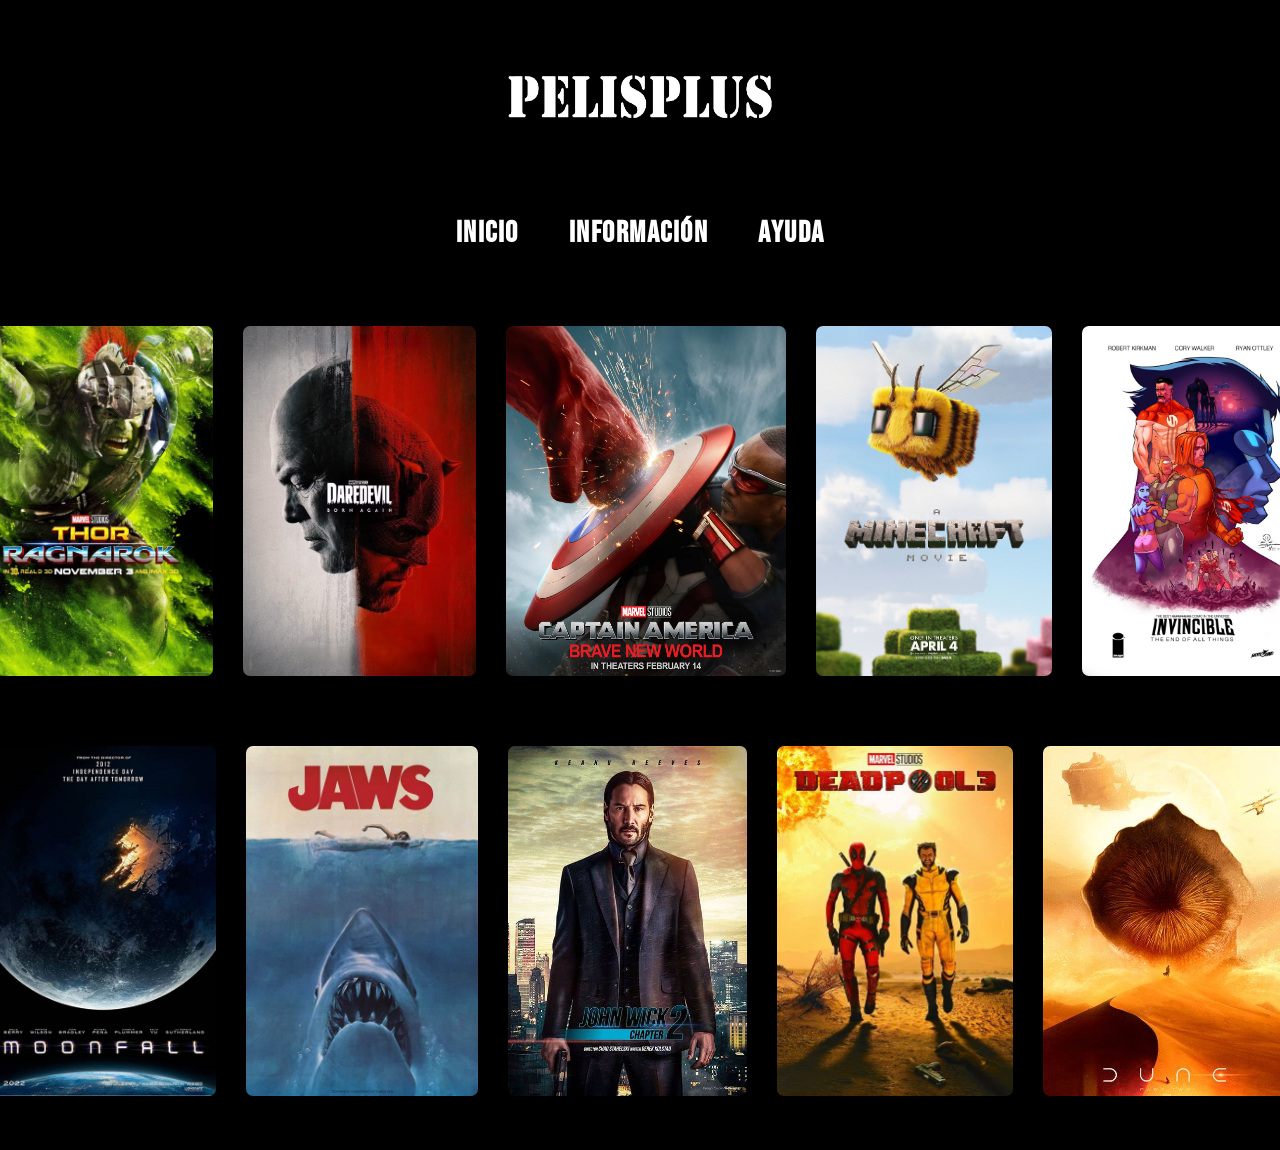
<file: Index.html>
<!DOCTYPE html>
<html lang="en">
<head>
    <link rel="preconnect" href="https://fonts.googleapis.com">
    <link rel="preconnect" href="https://fonts.gstatic.com" crossorigin>
    <link href="https://fonts.googleapis.com/css2?family=Bebas+Neue&family=League+Gothic&display=swap" rel="stylesheet">
    <meta charset="UTF-8">
    <meta name="viewport" content="width=device-width, initial-scale=1.0">
    <link rel="stylesheet" href="Estilo.css">
    <title>PelisArian</title>
</head>
<body>
    
<header>
    <img src="assets/headerlogo-removebg-preview.png" alt="logo">
</header>

<navbar>
    <a href="Index.html">INICIO</a>
    <a href="Información.html">INFORMACIÓN</a>
    <a href="Ayuda.html">AYUDA</a>
</navbar>

<div class="container">
   <div class="peliculas">
    <img src="assets/thor-ragnarok-poster-hulk.avif" alt="marvel2">
    <img src="assets/daredevil-born-again-poster.avif" alt="marvel3">
    <img src="assets/Captain-America-Brave-New-World-Poster.webp" alt="marvel">
    <img src="assets/minecraft_poster.jpeg" alt="minecraft">
    <img src="assets/invincible s4_poster.jpg" alt="heroes">
   </div>
</div>

<div class="container2">
    <div class="peliculas2">
        <img src="assets/moonfall_poster.jpeg" alt="marvel2">
    <img src="assets/jaws_poster.jpeg" alt="marvel3">
    <img src="assets/jonkwick_poster.jpeg" alt="marvel">
    <img src="assets/deadpoolxwolverine_poster.jpeg" alt="minecraft">
    <img src="assets/dune_poster.jpeg" alt="heroes">
    </div>
</div>
<br>
<br>
<br>
    
</body>
</html>
</file>
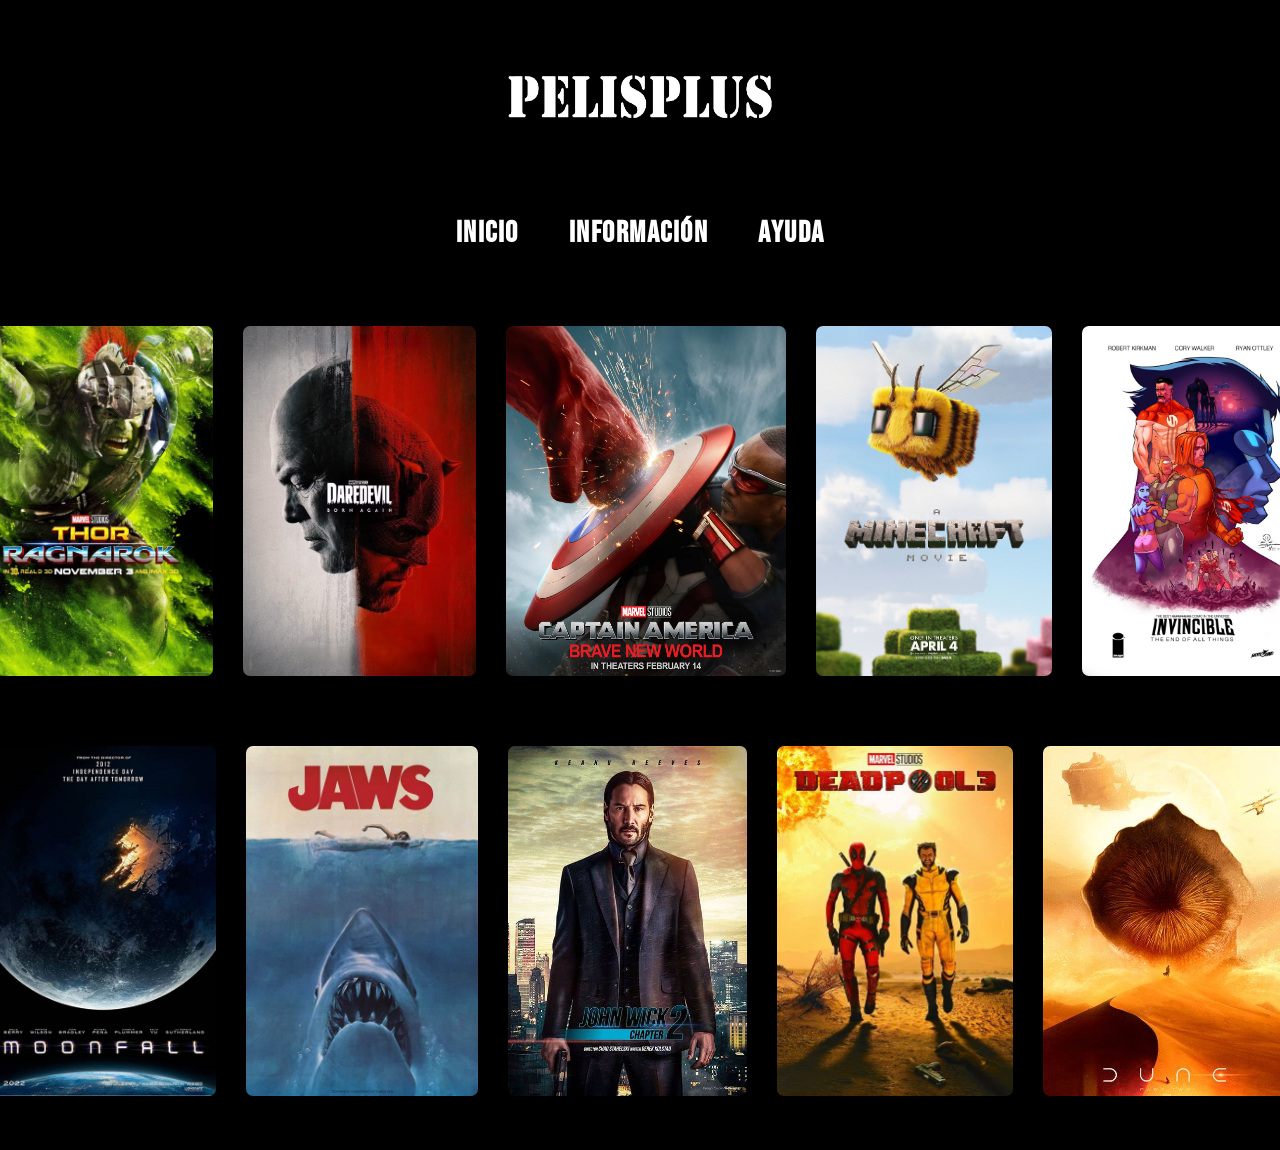
<file: index.html>
<!DOCTYPE html>
<html lang="en">
<head>
    <link rel="preconnect" href="https://fonts.googleapis.com">
    <link rel="preconnect" href="https://fonts.gstatic.com" crossorigin>
    <link href="https://fonts.googleapis.com/css2?family=Bebas+Neue&family=League+Gothic&display=swap" rel="stylesheet">
    <meta charset="UTF-8">
    <meta name="viewport" content="width=device-width, initial-scale=1.0">
    <link rel="stylesheet" href="Estilo.css">
    <title>PelisArian</title>
</head>
<body>
    
<header>
    <img src="assets/headerlogo-removebg-preview.png" alt="logo">
</header>

<navbar>
    <a href="index.html">INICIO</a>
    <a href="informacion.html">INFORMACIÓN</a>
    <a href="ayuda.html">AYUDA</a>
</navbar>

<div class="container">
   <div class="peliculas">
    <img src="assets/thor-ragnarok-poster-hulk.avif" alt="marvel2">
    <img src="assets/daredevil-born-again-poster.avif" alt="marvel3">
    <img src="assets/Captain-America-Brave-New-World-Poster.webp" alt="marvel">
    <img src="assets/minecraft_poster.jpeg" alt="minecraft">
    <img src="assets/invincible s4_poster.jpg" alt="heroes">
   </div>
</div>

<div class="container2">
    <div class="peliculas2">
        <img src="assets/moonfall_poster.jpeg" alt="marvel2">
    <img src="assets/jaws_poster.jpeg" alt="marvel3">
    <img src="assets/jonkwick_poster.jpeg" alt="marvel">
    <img src="assets/deadpoolxwolverine_poster.jpeg" alt="minecraft">
    <img src="assets/dune_poster.jpeg" alt="heroes">
    </div>
</div>
<br>
<br>
<br>
    
</body>
</html>
</file>
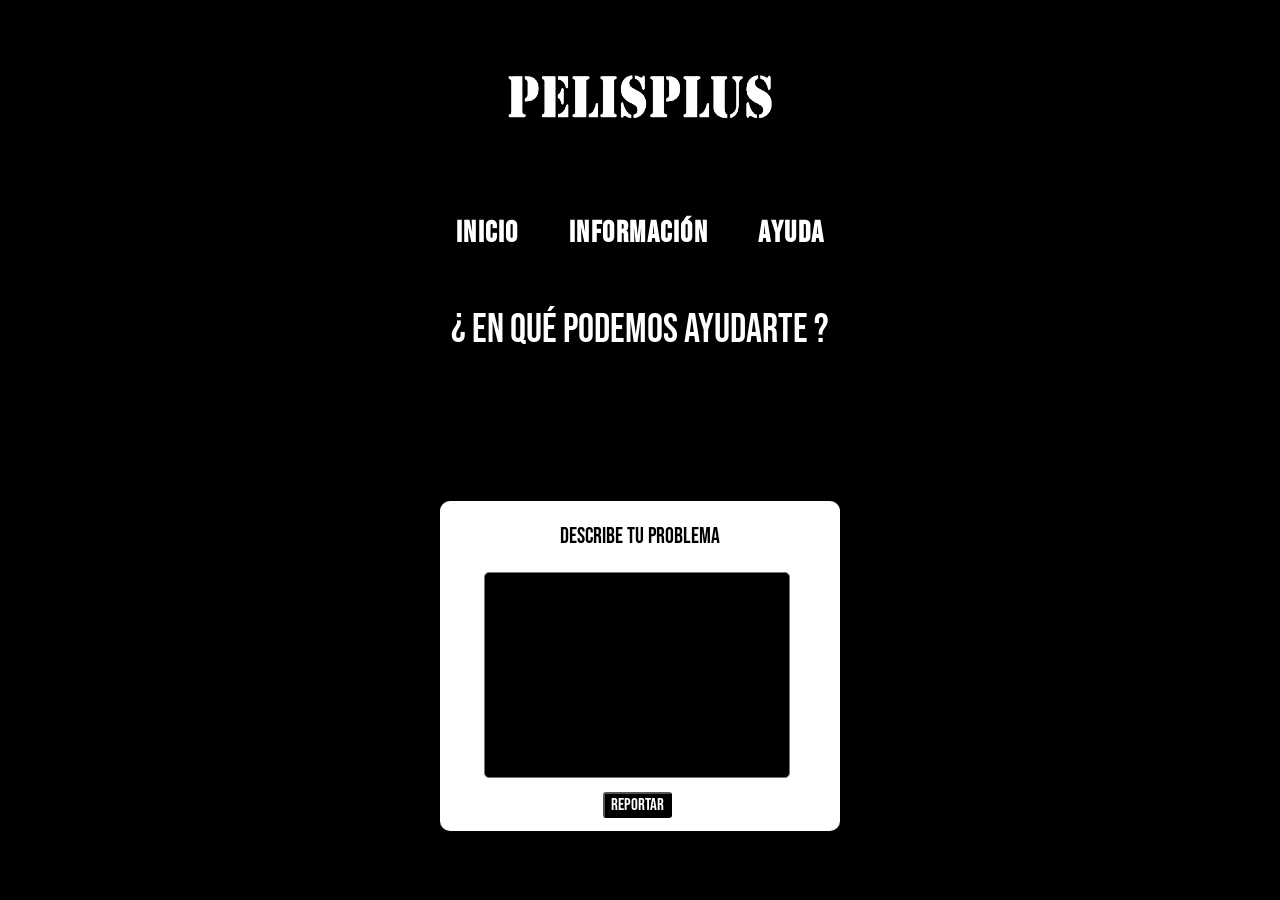
<file: Ayuda.html>
<!DOCTYPE html>
<html lang="en">
<head>
    <link rel="preconnect" href="https://fonts.googleapis.com">
    <link rel="preconnect" href="https://fonts.gstatic.com" crossorigin>
    <link href="https://fonts.googleapis.com/css2?family=Bebas+Neue&family=League+Gothic&display=swap" rel="stylesheet">
    <meta charset="UTF-8">
    <link rel="stylesheet" href="Estilo.css">
    <meta name="viewport" content="width=device-width, initial-scale=1.0">
    <title>AYUDA</title>
</head>
<body>

    <header>
        <img src="assets/headerlogo-removebg-preview.png" alt="logo">
    </header>
    
    <navbar>
        <a href="index.html">INICIO</a>
        <a href="informacion.html">INFORMACIÓN</a>
        <a href="ayuda.html">AYUDA</a>
    </navbar>

    <div class="Text-1">
        ¿ En Qué Podemos Ayudarte ?
    </div>

<br>
<br>
<br>

    <div class="formulario">
     <p>Describe tu problema </p>
       <textarea class="respuesta"></textarea>
       <input class="enviar" type="submit" value="Reportar" name="Reportes">
    </div>

<br>
<br>
<br>
</body>
</html>
</file>
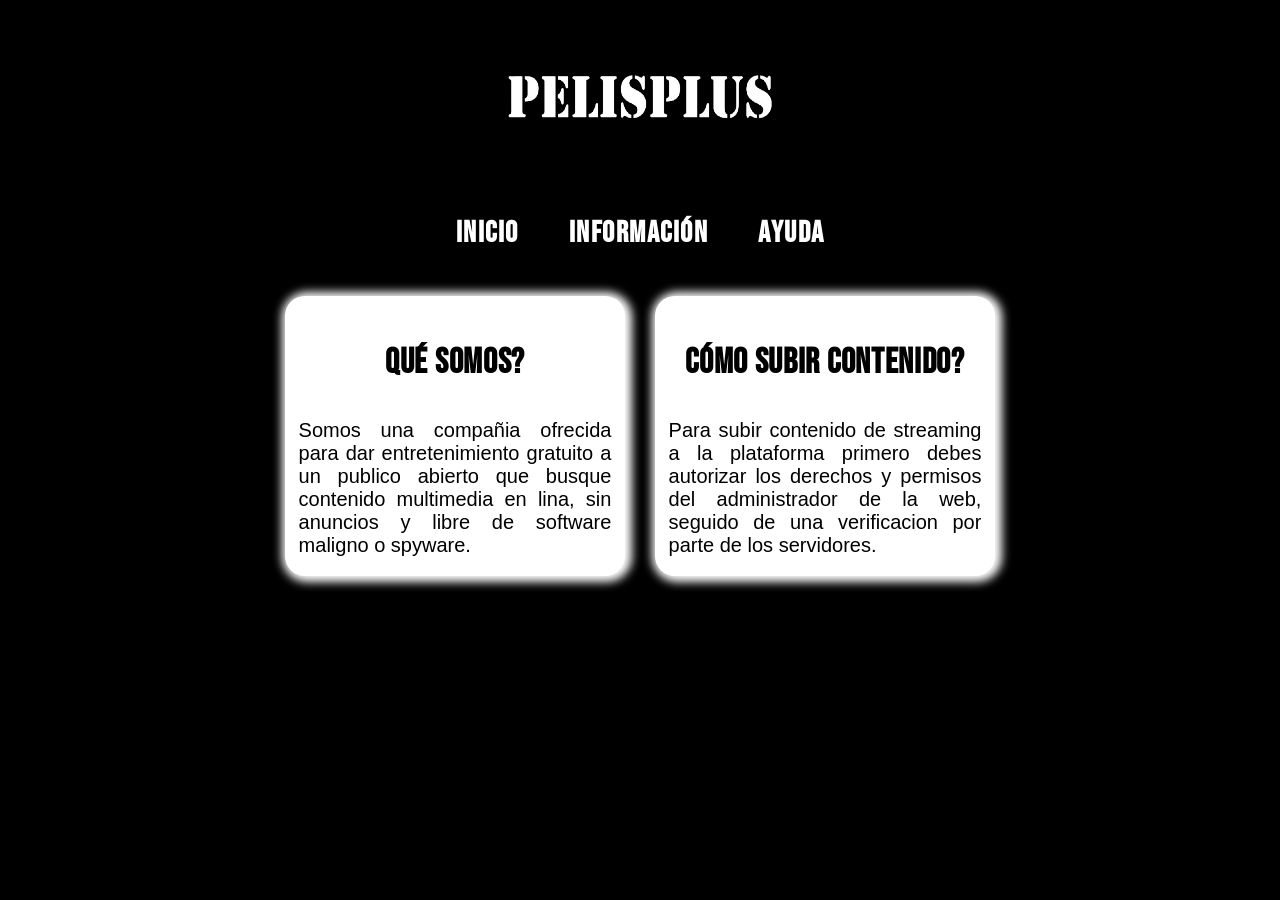
<file: Informacion.html>
<!DOCTYPE html>
<html lang="en">
<head>
    <link rel="preconnect" href="https://fonts.googleapis.com">
    <link rel="preconnect" href="https://fonts.gstatic.com" crossorigin>
    <link href="https://fonts.googleapis.com/css2?family=Bebas+Neue&family=League+Gothic&display=swap" rel="stylesheet">
    <meta charset="UTF-8">
    <link rel="stylesheet" href="Estilo.css">
    <meta name="viewport" content="width=device-width, initial-scale=1.0">
    <title>INFORMACIÓN</title>
</head>
<body>

    <header>
        <img src="assets/headerlogo-removebg-preview.png" alt="logo">
    </header>
    
    <navbar>
        <a href="index.html">INICIO</a>
        <a href="informacion.html">INFORMACIÓN</a>
        <a href="ayuda.html">AYUDA</a>
    </navbar>

     <div class="principal">
        <div class="aboutus">
            <h3>Qué somos?</h3>
            <p>Somos una compañia ofrecida para dar entretenimiento gratuito a un publico
               abierto que busque contenido multimedia en lina, sin anuncios y libre de 
               software maligno o spyware.</p>
        </div>

        <div class="subircontenido">
            <h3>Cómo subir contenido?</h3>
            <p>Para subir contenido de streaming a la plataforma primero debes autorizar
            los derechos y permisos del administrador de la web, seguido de una verificacion
            por parte de los servidores.   </p>
        </div>
     </div>


    </body>
    </html>
</file>
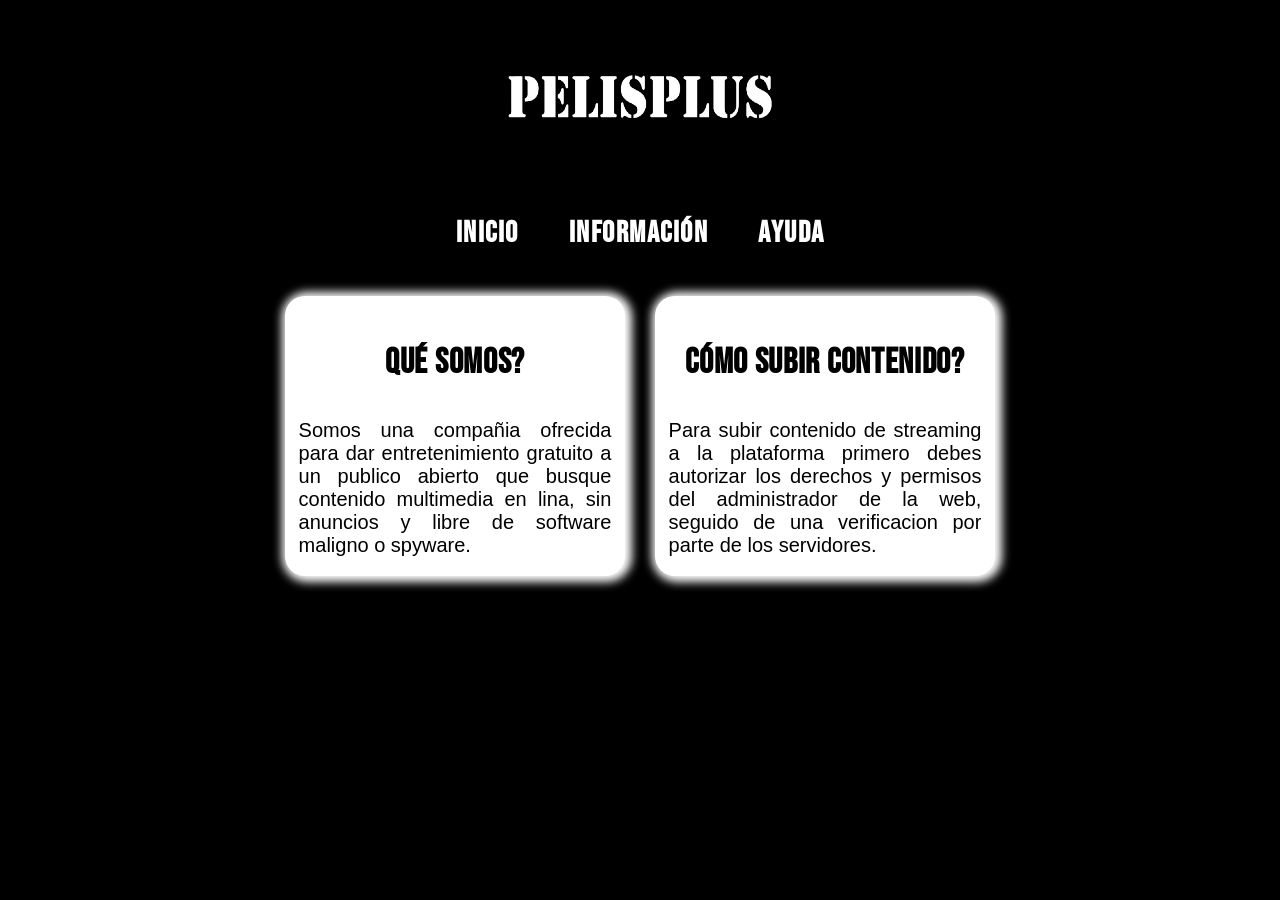
<file: Información.html>
<!DOCTYPE html>
<html lang="en">
<head>
    <link rel="preconnect" href="https://fonts.googleapis.com">
    <link rel="preconnect" href="https://fonts.gstatic.com" crossorigin>
    <link href="https://fonts.googleapis.com/css2?family=Bebas+Neue&family=League+Gothic&display=swap" rel="stylesheet">
    <meta charset="UTF-8">
    <link rel="stylesheet" href="Estilo.css">
    <meta name="viewport" content="width=device-width, initial-scale=1.0">
    <title>INFORMACIÓN</title>
</head>
<body>

    <header>
        <img src="assets/headerlogo-removebg-preview.png" alt="logo">
    </header>
    
    <navbar>
        <a href="index.html">INICIO</a>
        <a href="información.html">INFORMACIÓN</a>
        <a href="ayuda.html">AYUDA</a>
    </navbar>

     <div class="principal">
        <div class="aboutus">
            <h3>Qué somos?</h3>
            <p>Somos una compañia ofrecida para dar entretenimiento gratuito a un publico
               abierto que busque contenido multimedia en lina, sin anuncios y libre de 
               software maligno o spyware.</p>
        </div>

        <div class="subircontenido">
            <h3>Cómo subir contenido?</h3>
            <p>Para subir contenido de streaming a la plataforma primero debes autorizar
            los derechos y permisos del administrador de la web, seguido de una verificacion
            por parte de los servidores.   </p>
        </div>
     </div>


    </body>
    </html>
</file>
<file: Estilo.css>
body {
    background-color: black;
    margin: 0%;
    width: 100%;
}

header {
    display: flex;
    align-items: center;
    justify-content: center;
    background-color: rgb(0, 0, 0);
}

header img{
 width: 300px;
 height: 200px;
}

navbar {
    width: 100%px;
    margin-top: 10px;
    border-radius: 10px;
    gap: 40px;
    display: flex;
    align-items: center;
    justify-content: center;
}

navbar a {
    color: rgb(255, 255, 255);
    padding: 5px;
    text-decoration: none;
    cursor: pointer;
    font-family: "Bebas Neue", sans-serif;
    font-weight: bold;
    font-size: 30px;
    word-spacing: 10%;
    letter-spacing: 1.5px;
}

navbar a:hover {
    transition: all 0.5s ease-out;
    color: rgba(210, 210, 210, 0.491);
}

.container, .container2 {
   display: flex;
   justify-content: center;
}

.peliculas, .peliculas2{
    justify-content: center;
    gap: 30px;
    padding-top: 70px;
    width: 200px;
    height: 350px;
    display: flex;
}

.peliculas img, .peliculas2 img {
    border-radius: 7px;
    transition: transform 0.8s;
}
.peliculas img:hover, .peliculas2 img:hover {
    transform: scale(1.1);
}

.Text-1 {
    font-size: 40px;
    padding-top: 50px;
    color: white;
    font-family: "Bebas Neue", sans-serif;
    text-align: center;
    justify-content: center;
    align-items: center;
}

.formulario {

    border-radius: 10px;
    background-color: rgb(255, 255, 255);
    width: 400px;
    height: 330px;
    position: absolute;
    top: 74%;
    left: 50%;
    transform: translate(-50%, -50%);
}

.formulario p {
    text-align: center;
    font-family: "Bebas Neue", sans-serif;
    font-size: 22px;
}

.respuesta {
    color: white;
    background-color: rgb(0, 0, 0);
    width: 300px;
    height: 200px;
    margin-left: 11%;
    resize: none;
    border-radius: 5px;
    font-size: 16.5px;
}

.enviar {
    margin-top: 10px;
    background-color: black;
    color: white;
    border-radius: 3px;
    font-family: "Bebas Neue", sans-serif;
    font-size: 17px;
    margin-left: 163px;
    cursor: pointer;
}

.enviar:hover {
    background-color: white;
    color: black;
}

.principal {
    padding-top: 40px;
    justify-content: center;
    align-items: center;
    gap: 30px;
    display: flex;
}

.aboutus, .subircontenido {
box-shadow:  2px 1px 10px 5px #ffffff ;
border-radius: 20px;
background-color: white;
width: 340px;
height: 280px;
}

.aboutus h3, .subircontenido h3 {
    text-align: center;
    letter-spacing: 0.7px;
    padding-top: 10px;
    font-family: "Bebas Neue", sans-serif;
    font-weight: bold;
    font-size: 35px;
    color: black;
}

.aboutus p, .subircontenido p {
    text-align: justify;
    margin: 4%;
    font-family: 'Franklin Gothic Medium', 'Arial Narrow', Arial, sans-serif;
    color: black;
    font-size: 20px;
    letter-spacing: 2%;
    word-spacing: 2%;
    

}
</file>
